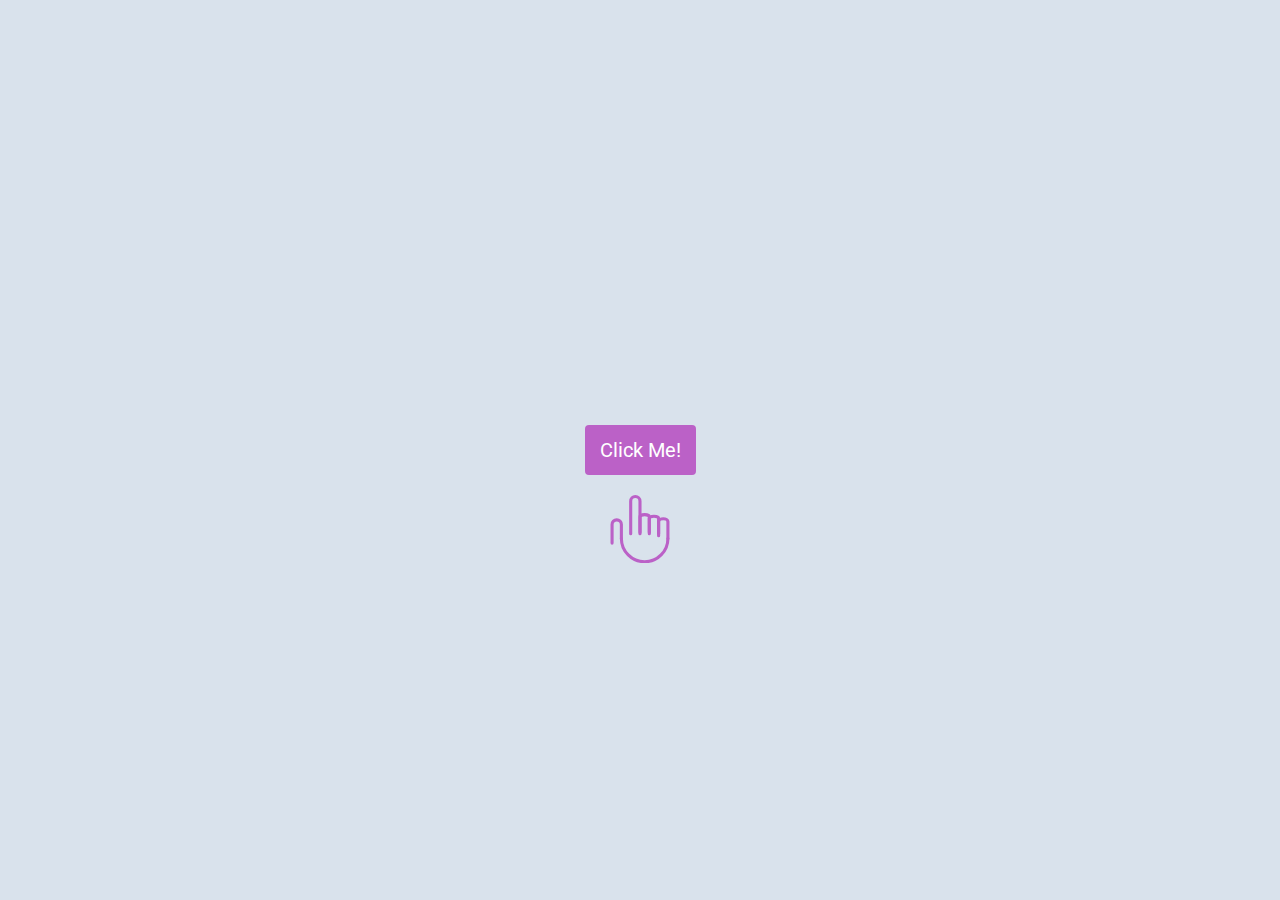
<file: 02_modal/index.html>
<!DOCTYPE html>
<html lang="en">

<head>
  <meta charset="UTF-8">
  <meta http-equiv="X-UA-Compatible" content="ie=edge">
  <meta name="viewport" content="width=device-width, initial-scale=1.0">
  <title>Modal Window</title>

  <link rel="stylesheet" href="https://fonts.googleapis.com/css?family=Roboto:400,700">
  <link rel="stylesheet" href="css/normalize.css">
  <link rel="stylesheet" href="css/reset.css">
  <link rel="stylesheet" href="css/styles.css">
</head>

<body>
  <main>
    <div class="wrap">
      <button class="button jsModalButton">Click Me!</button>
      <svg class="point-hand" viewBox="0 0 58 66">
        <use xlink:href="images/sprite.svg#point-hand">
      </svg>
    </div>
  </main>

  <div class="modal-overlay jsModalOverlay">
    <div class="modal">
      <div class="modal__content">
        <svg class="wave-hand" width="112" height="139" viewBox="0 0 112 139">
          <use xlink:href="images/sprite.svg#wave-hand" />
        </svg>
        <button class="modal__close-button jsModalClose">
          <svg width="1em" height="1em" viewBox="0 0 18 18">
            <use xlink:href="images/sprite.svg#close">
          </svg>
        </button>
      </div>
    </div>
  </div>

  <script src="js/main.js"></script>

</body>

</html>
</file>
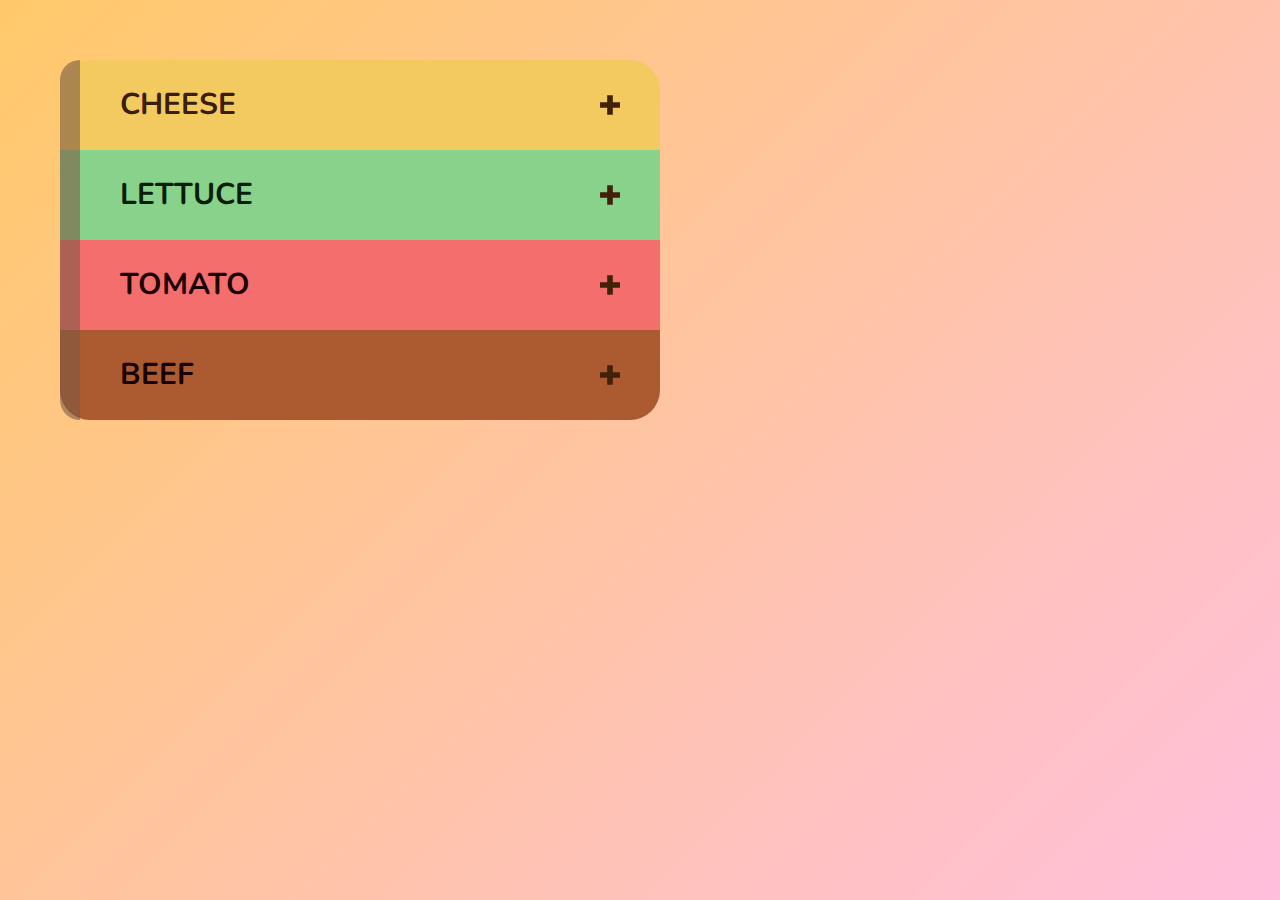
<file: 03_accordion/index.html>
<!DOCTYPE html>
<html lang="en">

<head>
  <meta charset="UTF-8" />
  <meta http-equiv="X-UA-Compatible" content="IE=edge" />
  <meta name="viewport" content="width=device-width, initial-scale=1" />

  <title>Accordion</title>

  <link href="https://fonts.googleapis.com/css?family=Nunito:400,700" rel="stylesheet" />
  <link rel="stylesheet" href="css/normalize.css" />
  <link rel="stylesheet" href="css/reset.css" />
  <link rel="stylesheet" href="css/styles.css" />
</head>

<body>
  <div class="accordion-container">
    <div class="accordion" data-theme="cheese">
      <div class="accordion__header">
        <h2>
          <button>
            <span class="accordion__title">Cheese</span>
            <div class="accordion__indicator">
              <svg class="indicator__plus" viewBox="0 0 80 80">
                <use xlink:href="images/sprite.svg#plus" />
              </svg>
              <svg class="indicator__minus" viewBox="0 0 80 28">
                <use xlink:href="images/sprite.svg#minus" />
              </svg>
            </div>
          </button>
        </h2>
      </div>

      <div class="accordion__content">
        <div class="accordion__inner">
          <svg viewBox="0 0 141 65">
            <use xlink:href="images/sprite.svg#cheese" />
          </svg>
          <p>
            <a href="https://en.wikipedia.org/wiki/Cheese">Cheese</a> is a food
            derived from milk that is produced in a wide range of flavors,
            textures, and forms by coagulation of the milk protein casein.
          </p>
        </div>
      </div>
    </div>

    <div class="accordion" data-theme="lettuce">
      <div class="accordion__header">
        <h2>
          <button>
            <span class="accordion__title">Lettuce</span>
            <div class="accordion__indicator">
              <svg class="indicator__plus" viewBox="0 0 80 80">
                <use xlink:href="images/sprite.svg#plus" />
              </svg>
              <svg class="indicator__minus" viewBox="0 0 80 28">
                <use xlink:href="images/sprite.svg#minus" />
              </svg>
            </div>
          </button>
        </h2>
      </div>

      <div class="accordion__content">
        <div class="accordion__inner">
          <svg viewBox="0 0 110 73">
            <use xlink:href="images/sprite.svg#lettuce" />
          </svg>
          <p>
            <a href="https://en.wikipedia.org/wiki/Lettuce">Lettuce</a> is an
            annual plant of the daisy family, Asteraceae. It is most often grown
            as a leaf vegetable, but sometimes for its stem and seeds.
          </p>
        </div>
      </div>
    </div>

    <div class="accordion" data-theme="tomato">
      <div class="accordion__header">
        <h2>
          <button>
            <span class="accordion__title">Tomato</span>
            <div class="accordion__indicator">
              <svg class="indicator__plus" viewBox="0 0 80 80">
                <use xlink:href="images/sprite.svg#plus" />
              </svg>
              <svg class="indicator__minus" viewBox="0 0 80 28">
                <use xlink:href="images/sprite.svg#minus" />
              </svg>
            </div>
          </button>
        </h2>
      </div>

      <div class="accordion__content">
        <div class="accordion__inner">
          <svg viewBox="0 0 127 62">
            <use xlink:href="images/sprite.svg#tomatoes" />
          </svg>
          <p>
            The <a href="https://en.wikipedia.org/wiki/Tomato">tomato</a> is the
            edible, often red, fruit of the plant Solanum lycopersicum, commonly
            known as a tomato plant.
          </p>
        </div>
      </div>
    </div>

    <div class="accordion" data-theme="beef">
      <div class="accordion__header">
        <h2>
          <button>
            <span class="accordion__title">Beef</span>
            <div class="accordion__indicator">
              <svg class="indicator__plus" viewBox="0 0 80 80">
                <use xlink:href="images/sprite.svg#plus" />
              </svg>
              <svg class="indicator__minus" viewBox="0 0 80 28">
                <use xlink:href="images/sprite.svg#minus" />
              </svg>
            </div>
          </button>
        </h2>
      </div>

      <div class="accordion__content">
        <div class="accordion__inner">
          <svg viewBox="0 0 112 59">
            <use xlink:href="images/sprite.svg#beef" />
          </svg>
          <p>
            <a href="https://en.wikipedia.org/wiki/Beef">Beef</a> is the
            culinary name for meat from cattle, particularly skeletal muscle.
            Beef is a source of high-quality protein and essential nutrients.
          </p>
        </div>
      </div>
    </div>
  </div>
  <script src="js/main.js"></script>
</body>

</html>
</file>
<file: 02_modal/css/styles.css>
:root {
	/* Primary */
	--magenta-050: #f5e1f7;
	--magenta-100: #ecbdf2;
	--magenta-200: #ce80d9;
	--magenta-300: #bb61c7;
	--magenta-400: #ad4bb8;
	--magenta-500: #a23dad;
	--magenta-600: #90279c;
	--magenta-700: #7c1a87;
	--magenta-800: #671270;
	--magenta-900: #4e0754;

	/* Neutrals */
	--blue-grey-050: #f0f4f8;
	--blue-grey-100: #d9e2ec;
	--blue-grey-200: #bcccdc;
	--blue-grey-300: #9fb3c8;
	--blue-grey-400: #829ab1;
	--blue-grey-500: #627d98;
	--blue-grey-600: #486581;
	--blue-grey-700: #334e68;
	--blue-grey-800: #243b53;
	--blue-grey-900: #102a43;
}

html {
	font-size: 125%;
	font-family: "Roboto", sans-serif;
	line-height: 1.4;
}

body {
	background-color: var(--blue-grey-100);
	color: var(--blue-grey-900);
}

h2 {
	font-weight: 400;
}

.button {
	padding: 0.75em 0.75em;
	border: none;
	border-radius: 4px;
	background-color: var(--magenta-300);
	color: #fff;
	transition: background-color 0.3s ease-out;
}

.button:hover,
.button:active {
	background-color: var(--magenta-600);
}

main {
	display: flex; /* block => flex */
	align-items: center;
	justify-content: center;
	height: 100vh;
}

.wrap {
	position: relative;
	max-width: 30em;
}

/**
 * START EDITING HERE
 * ==================
 */

/* Point hand animation */
@keyframes point {
	0% {
		opacity: 0;
		transform: translateY(3em);
	}
	100% {
		opacity: 1;
		transform: translateY(0);
	}
}

.point-hand {
	position: absolute;
	left: 0;
	right: 0;
	max-width: 3em;
	margin-top: 1em;
	margin-right: auto;
	margin-left: auto;
	color: var(--magenta-300);
	animation: point 1s cubic-bezier(0.18, 0.89, 0.32, 1.28);
}

/* Makes waving hand zoom out */
@keyframes zoom {
	0% {
		transform: scale(0.25);
		opacity: 0;
	}
	100% {
		transform: scale(1);
		opacity: 1;
	}
}

@keyframes wave {
	0% {
		transform: rotate(0);
	}
	20% {
		transform: rotate(15deg);
	}
	40% {
		transform: rotate(-15deg);
	}
	60% {
		transform: rotate(15deg);
	}
	80% {
		transform: rotate(-15deg);
	}
	100% {
		transform: rotate(0);
	}
}

.modal-is-open .wave-hand {
	transform-origin: bottom center;
	animation: zoom 0.5s cubic-bezier(0.18, 0.89, 0.32, 1.28),
		wave 1s 0.55s ease-in-out;
}

/* Modal */
.modal-overlay {
	position: fixed;
	display: flex;
	top: 0;
	bottom: 0;
	left: 0;
	right: 0;
	justify-content: center;
	align-items: center;
	padding: 1em;
	background-color: rgba(0, 0, 0, 0.5);
	opacity: 0;
	z-index: -1;
	transition: opacity 0.3s ease-out, z-index 0s 0.3s linear;
}

.modal-is-open .modal-overlay {
	opacity: 1;
	z-index: 1;
	transition-delay: 0s;
}

.modal {
	display: grid;
	place-items: center;
	position: relative;
	border-radius: 4px;
	background-color: var(--magenta-300);
	box-shadow: 0 2px 4px 2px rgba(0, 0, 0, 0.15);
	color: #fff;
	min-width: 50vmin;
	min-height: 50vmin;
}

.modal__close-button {
	position: absolute;
	top: -1.5em;
	right: -1.5em;
	padding: 1em 1em;
	font-size: 0.6em;
	border-radius: 50%;
	border: 2px solid var(--blue-grey-400);
	background: var(--blue-grey-400);
	color: white;
	opacity: 0;
}

.modal:hover .modal__close-button {
	opacity: 1;
}

.modal__close-button:hover,
.modal__close-button:active,
.modal__close-button:focus {
	opacity: 1;
	background: var(--magenta-300);
	border-color: var(--magenta-600);
}
</file>
<file: 03_accordion/css/styles.css>
:root {
	--link-color: #2900b4;
	--link-color-dark: #190070;
}

[data-theme="cheese"] {
	--background-color: #f3ca5f;
	--text-color: #3a1e0e;
}

[data-theme="lettuce"] {
	--background-color: #88d28b;
	--text-color: #091e0a;
}

[data-theme="tomato"] {
	--background-color: #f46e6e;
	--text-color: #1a0201;
}

[data-theme="beef"] {
	--background-color: #ac5a30;
	--text-color: #170005;
}

html {
	font-size: 125%;
	font-family: "Nunito", sans-serif;
	line-height: 1.4;
}

body {
	background-image: linear-gradient(135deg, #ffc96a, #ffbfdd);
	min-height: 100vh;
	padding: 3em;
}

a {
	color: var(--link-color);
}

a:hover,
a:active {
	color: var(--link-color-dark);
}

.accordion-container {
	max-width: 30em;
}

.accordion {
	position: relative;
	background-color: var(--background-color);
	color: var(--text-color);
}

.accordion::before {
	position: absolute;
	top: 0;
	bottom: 0;
	left: 0;
	width: 1em;
	background-color: rgba(125, 89, 69, 0.6);
	content: "";
}

.accordion:first-child {
	border-top-left-radius: 1.5em;
	border-top-right-radius: 1.5em;
}

.accordion:first-child::before {
	border-top-left-radius: 1.5em;
}

.accordion:last-child {
	border-bottom-left-radius: 1.5em;
	border-bottom-right-radius: 1.5em;
}

.accordion:last-child::before {
	border-bottom-left-radius: 1.5em;
}

/**
 * START EDITING HERE
 * ==================
 */

.accordion__header button {
	display: flex;
	justify-content: space-between;
	align-items: center;
	width: calc(100% - 1rem);
	margin-left: 1rem;
	padding: 1.5rem 2rem 1.5rem;
	border: 0;
	text-align: left;
	cursor: pointer; /* J: Add Pointer Cursor */
}

.accordion__title {
	font-size: 1.5rem;
	text-transform: uppercase;
	font-weight: bold;
}

/* Indicators */
.accordion__indicator > * {
	width: 1rem;
}

.accordion .indicator__plus {
	display: block;
}

.accordion .indicator__minus {
	display: none;
}

.accordion.is-open .indicator__minus {
	display: block;
}

.accordion.is-open .indicator__plus {
	display: none;
}

/* Accordion content */
.accordion__content {
	height: 0;
	overflow: hidden;
	transition: height 0.3s ease-out;
}

/* We are using javascript to set inline CSS height, with .style.height instead */
/* .accordion.is-open .accordion__content {
	height: auto;
} */

.accordion__inner {
	display: grid;
	grid-template-columns: 7.5em 1fr;
	grid-column-gap: 1.5em;
	align-items: center;
	padding-right: 3em;
	padding-bottom: 1.5em;
	padding-left: 3em;
}

.accordion__inner svg {
	max-width: 10em;
}
</file>
